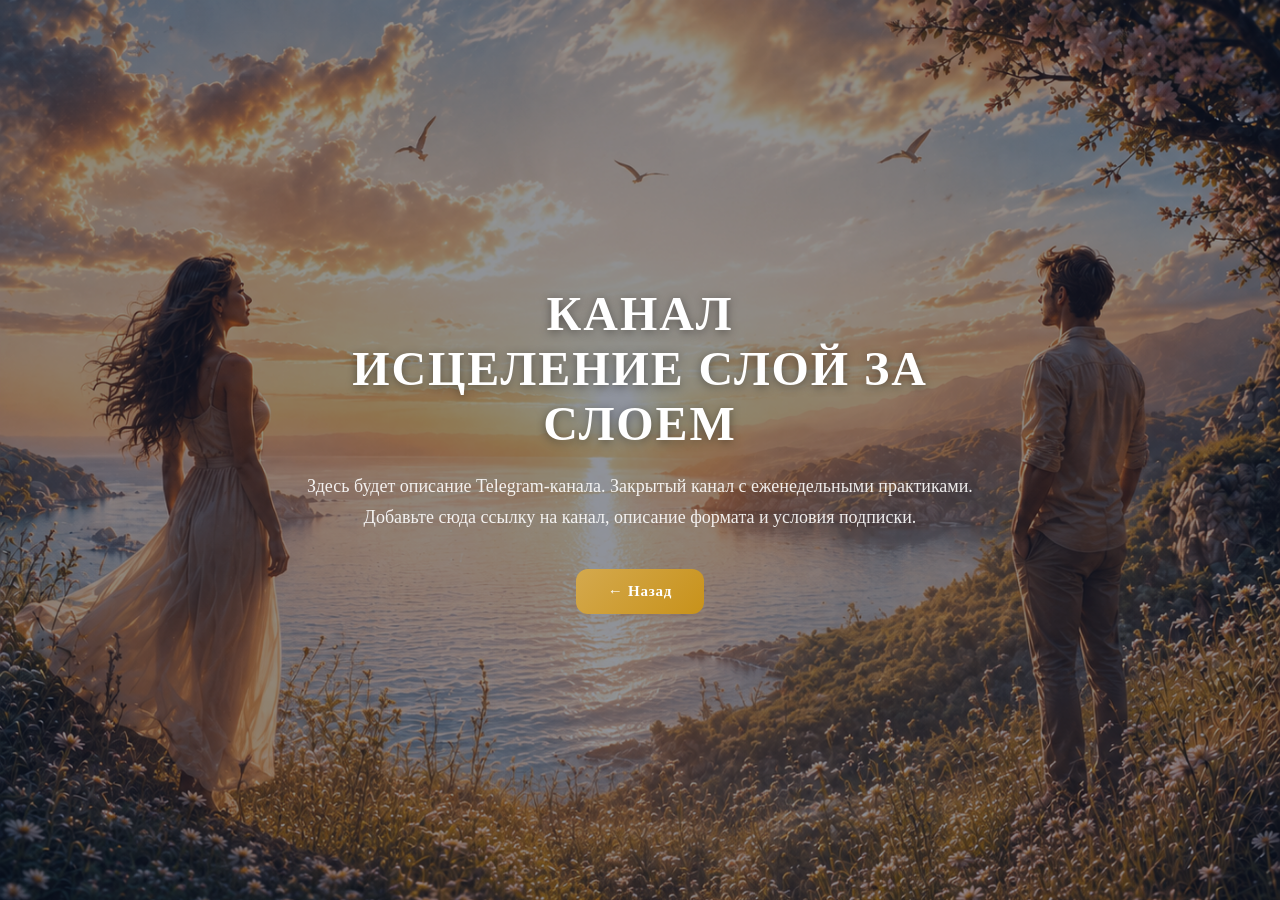
<file: kanal.html>
<!DOCTYPE html>
<html lang="ru">
<head>
  <meta charset="UTF-8" />
  <meta name="viewport" content="width=device-width, initial-scale=1.0" />
  <title>Канал — Исцеление слой за слоем</title>
  <link rel="stylesheet" href="style.css" />
  <style>
    .inner-page {
      position: relative;
      min-height: 100vh;
      display: flex;
      flex-direction: column;
      align-items: center;
      justify-content: center;
      padding: 60px 20px;
      overflow: hidden;
    }
    .inner-page .hero-bg { position: absolute; inset: 0; z-index: 0; }
    .inner-page .hero-bg img { width: 100%; height: 100%; object-fit: cover; }
    .inner-page .hero-bg::after {
      content: '';
      position: absolute;
      inset: 0;
      background: rgba(10, 20, 50, 0.45);
    }
    .inner-content {
      position: relative;
      z-index: 1;
      text-align: center;
      color: #fff;
      max-width: 700px;
    }
    .inner-content h1 {
      font-size: clamp(26px, 5vw, 48px);
      font-weight: 700;
      letter-spacing: 0.04em;
      margin-bottom: 20px;
      text-shadow: 0 2px 10px rgba(0,0,0,0.4);
    }
    .inner-content p {
      font-size: clamp(14px, 2vw, 18px);
      line-height: 1.7;
      margin-bottom: 36px;
      opacity: 0.9;
    }
    .back-btn {
      display: inline-block;
      background: linear-gradient(135deg, #d4a94e, #c8921a);
      color: #fff;
      text-decoration: none;
      font-weight: 700;
      font-size: 15px;
      padding: 14px 32px;
      border-radius: 12px;
      letter-spacing: 0.05em;
      transition: background 0.25s;
    }
    .back-btn:hover { background: linear-gradient(135deg, #e0ba6a, #d4a94e); }
  </style>
</head>
<body>
  <div class="inner-page">
    <div class="hero-bg">
      <img src="img/fon.png" alt="фон" />
    </div>
    <div class="inner-content">
      <h1>КАНАЛ<br />ИСЦЕЛЕНИЕ СЛОЙ ЗА СЛОЕМ</h1>
      <p>
        Здесь будет описание Telegram-канала. Закрытый канал с еженедельными практиками.
        Добавьте сюда ссылку на канал, описание формата и условия подписки.
      </p>
      <a href="index.html" class="back-btn">← Назад</a>
    </div>
  </div>
</body>
</html>
</file>
<file: style.css>
/* ============================================
   ОБЩИЕ НАСТРОЙКИ
   ============================================ */

* {
  margin: 0;
  padding: 0;
  box-sizing: border-box;
}

body {
  font-family: 'Georgia', serif;
  min-height: 100vh;
  overflow-x: hidden;
}

/* ============================================
   HERO — главный блок
   ============================================ */

.hero {
  position: relative;
  min-height: 100vh;
  display: flex;
  flex-direction: column;
  align-items: center;
  justify-content: flex-start;
  padding: 40px 20px 60px;
  overflow: hidden;
}

/* Фоновое изображение */
.hero-bg {
  position: absolute;
  inset: 0;
  z-index: 0;
}

.hero-bg img {
  width: 100%;
  height: 100%;
  object-fit: cover;
  object-position: center top;
}

/* Тёмный оверлей для читаемости текста */
.hero-bg::after {
  content: '';
  position: absolute;
  inset: 0;
  background: linear-gradient(
    to bottom,
    rgba(10, 20, 50, 0.15) 0%,
    rgba(10, 20, 50, 0.05) 40%,
    rgba(10, 20, 50, 0.35) 100%
  );
}

/* ============================================
   ЛОГОТИП
   ============================================ */

.logo {
  position: relative;
  z-index: 1;
  margin-bottom: 20px;
}

.logo img {
  height: 60px;
  width: auto;
}

/* ============================================
   ЗАГОЛОВОК
   ============================================ */

.hero-content {
  position: relative;
  z-index: 1;
  text-align: center;
  margin-bottom: 40px;
}

.main-title {
  font-size: clamp(28px, 5vw, 58px);
  font-weight: 700;
  color: #1a2a4a;
  letter-spacing: 0.04em;
  line-height: 1.15;
  text-shadow: 0 2px 12px rgba(255, 255, 255, 0.6);
  margin-bottom: 18px;
}

.subtitle {
  font-size: clamp(14px, 2vw, 20px);
  color: #2a3a5a;
  font-style: italic;
  letter-spacing: 0.02em;
  text-shadow: 0 1px 8px rgba(255, 255, 255, 0.7);
}

/* ============================================
   КАРТОЧКИ
   ============================================ */

.cards {
  position: relative;
  z-index: 1;
  display: flex;
  gap: 20px;
  justify-content: center;
  align-items: stretch;
  width: 100%;
  max-width: 1100px;
}

.card {
  background: rgba(255, 255, 255, 0.45);
  backdrop-filter: blur(12px);
  -webkit-backdrop-filter: blur(12px);
  border: 1px solid rgba(255, 255, 255, 0.6);
  border-radius: 20px;
  padding: 30px 24px;
  flex: 1;
  min-width: 0;
  display: flex;
  flex-direction: column;
  align-items: center;
  text-align: center;
  gap: 16px;
  transition: transform 0.3s ease, box-shadow 0.3s ease;
}

.card:hover {
  transform: translateY(-4px);
  box-shadow: 0 12px 40px rgba(0, 0, 0, 0.15);
}

/* Иконка карточки */
.card-icon img {
  width: 60px;
  height: 60px;
  object-fit: contain;
}

/* Вопрос внутри карточки */
.card-question {
  font-size: clamp(13px, 1.6vw, 17px);
  font-weight: 700;
  color: #1a2a4a;
  letter-spacing: 0.04em;
  line-height: 1.35;
}

/* Кнопка-ссылка */
.card-btn {
  display: inline-block;
  background: linear-gradient(135deg, #d4a94e, #c8921a);
  color: #fff;
  text-decoration: none;
  font-size: clamp(11px, 1.2vw, 14px);
  font-weight: 700;
  letter-spacing: 0.05em;
  line-height: 1.4;
  padding: 12px 20px;
  border-radius: 10px;
  width: 100%;
  transition: background 0.25s ease, transform 0.2s ease;
}

.card-btn:hover {
  background: linear-gradient(135deg, #e0ba6a, #d4a94e);
  transform: scale(1.02);
}

/* Описание под кнопкой */
.card-desc {
  font-size: clamp(11px, 1.1vw, 14px);
  color: #3a4a6a;
  line-height: 1.5;
}

/* ============================================
   АДАПТИВ — планшет (до 768px)
   ============================================ */

@media (max-width: 768px) {
  .hero {
    padding: 30px 16px 50px;
  }

  .cards {
    flex-direction: column;
    align-items: center;
    gap: 16px;
  }

  .card {
    width: 100%;
    max-width: 420px;
  }

  .main-title {
    font-size: clamp(24px, 7vw, 36px);
  }
}

/* ============================================
   АДАПТИВ — телефон (до 480px)
   ============================================ */

@media (max-width: 480px) {
  .logo img {
    height: 45px;
  }

  .card {
    padding: 22px 18px;
  }

  .card-icon img {
    width: 48px;
    height: 48px;
  }
}
</file>
